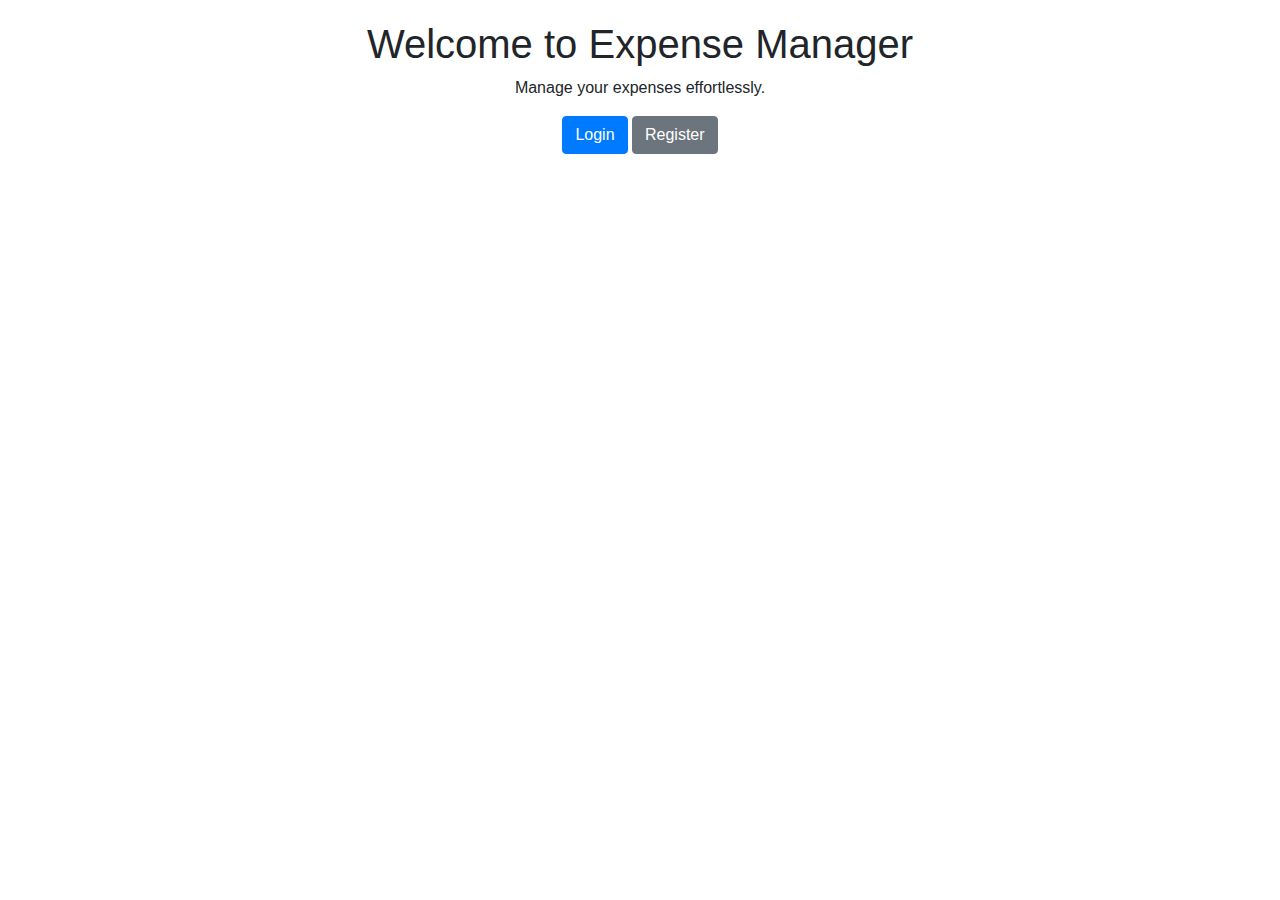
<file: index.html>
<!DOCTYPE html>
<html lang="en">

<head>
  <meta charset="UTF-8">
  <meta name="viewport" content="width=device-width, initial-scale=1.0">
  <link rel="stylesheet" href="https://stackpath.bootstrapcdn.com/bootstrap/4.5.2/css/bootstrap.min.css">
  <link rel="stylesheet" href="style.css">
  <script src="script.js"></script>
  <title>Expense Manager</title>
</head>

<body onload="check_perm()">
  <div class="container">
    <h1>Welcome to Expense Manager</h1>
    <p>Manage your expenses effortlessly.</p>
    <a href="login.html" class="btn btn-primary">Login</a>
    <a href="register.html" class="btn btn-secondary">Register</a>
  </div>
</body>

<script>
  function check_perm(){
    if (check_user_logged_in()){
      window.location.href = 'dashboard.html';
    }
  }
</script>

</html>
</file>
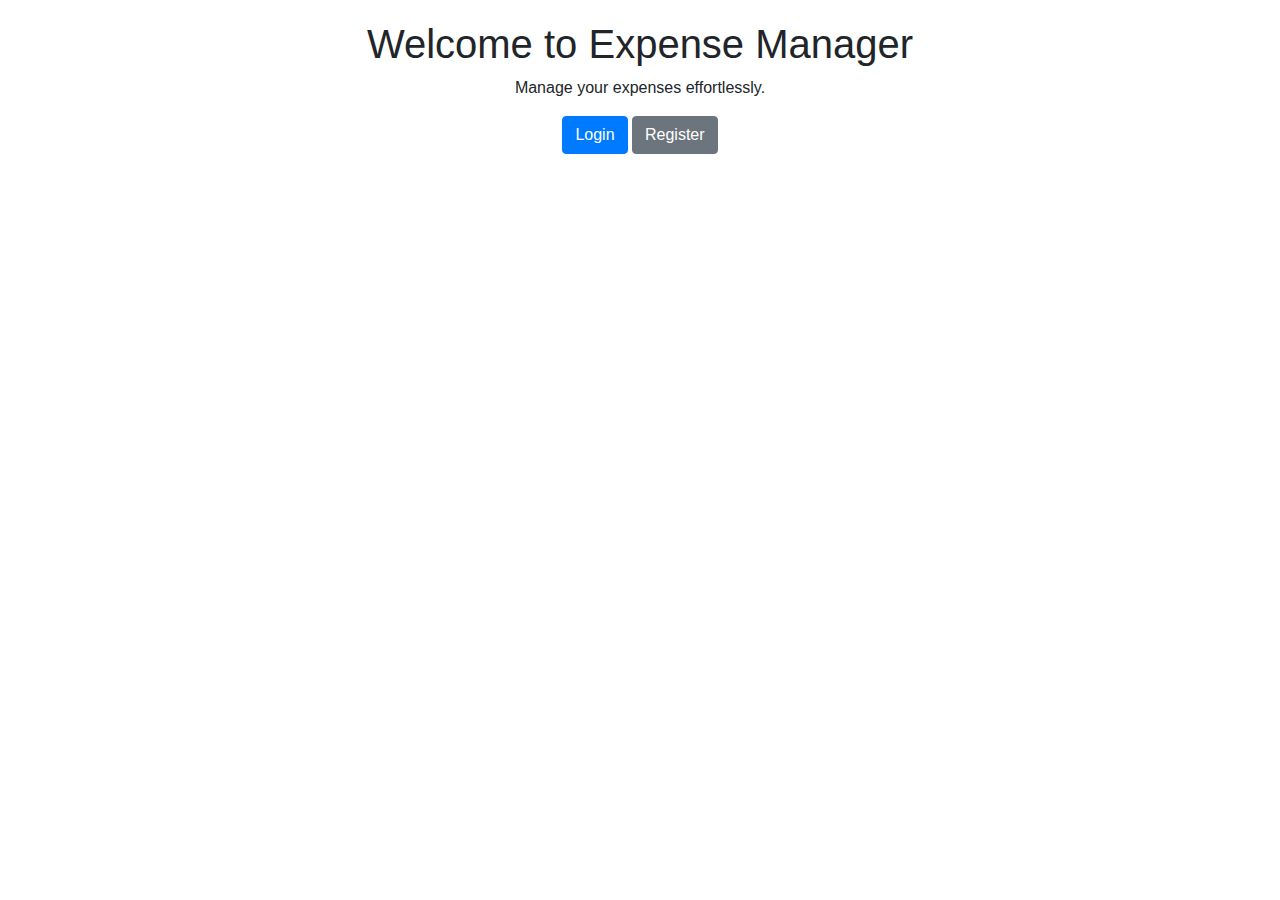
<file: balance.html>
<!DOCTYPE html>
<html lang="en">

<head>
    <meta charset="UTF-8">
    <meta name="viewport" content="width=device-width, initial-scale=1.0">
    <link rel="stylesheet" href="https://stackpath.bootstrapcdn.com/bootstrap/4.5.2/css/bootstrap.min.css">
    <link rel="stylesheet" href="https://cdnjs.cloudflare.com/ajax/libs/font-awesome/5.15.1/css/all.min.css">
    <link rel="stylesheet" href="style.css">
    <script src="script.js"></script>
    <title>Balance</title>
</head>

<body onload="check_perm()">
    <nav class="navbar navbar-expand-lg navbar-light bg-light">
        <a class="navbar-brand" href="dashboard.html">Expense Manager</a>
        <div id="mySidebar" class="sidebar">
            <a href="javascript:void(0)" class="close-btn" onclick="closeNav()">×</a>
            <a class="nav-link " href="#"
                onclick="openModal(modalContentId='addBalanceModalContent',sources=sourcesList)">Add Balance</a>
            <a class="nav-link " href="dashboard.html">Dashboard</a>
            <a class="nav-link " href="internal_transactions.html">Internal transactions</a>
            <a class="nav-link " href="sources.html">Sources</a>
            <a class="nav-link " href="commodities.html">Commodities</a>
            <a class="nav-link " href="profile.html">Profile</a>
            <a class="nav-link nav-btn" id="logoutButton">Logout</a>

        </div>
        <button class="open-btn" type="button" onclick="openNav()">
            <span class="navbar-toggler-icon"></span>
        </button>
    </nav>



    <div class="container mt-3">
        <h2>Welcome to Your Balances</h2>
        <h2 id="message">Your Balances</h2>
        <div id="search-range">
            <h3 id="range">Balance details in a range</h3>
            <form>
                <div class="form-group">
                    <label for="startMonthAndYear">Start Date:</label>
                    <input type="month" id="startMonthAndYear" name="startMonthAndYear" >

                    <label for="endMonthAndYear">End Date:</label>
                    <input type="month" id="endMonthAndYear" name="endMonthAndYear" >

                    <button id="search" disabled onclick="search_balance_detail_range()">Search</button>
                    <a href='balanceDetailsRange.html' target='_blank'></a>
                </div>
            </form>

        </div>

        

            <ul class="pagination">
                <li><button class="prev" disabled id="prev-btn">Previous</button></li>
                <li><button class="prev" id="filter-btn"
                        onclick="openModal(modalContentId='filterBalanceModalContent')">Filter</button></li>
                <li><button class="next" id="Export_btn" onclick="export_data()">Export</button></li>
                <li><button class="next" disabled id="clear-filter-btn">Clear filter</button></li>
                <li><button class="next" disabled id="next-btn">Next</button></li>
            </ul>
            <table id="balanceTable">
                <thead>
                    <tr>
                        <th>Year</th>
                        <th>Month</th>
                        <th>Source</th>
                        <th>First Day Amount</th>
                        <th>Last Day Amount</th>
                        <th>Edit</th>
                        <th>Delete</th>
                        <th>Details</th>
                    </tr>
                </thead>
                <tbody>
                    <!-- Table rows will be added dynamically using JavaScript -->
                </tbody>
            </table>
    </div>

    <div class="modal" tabindex="-1" id="Modal">
        <div class="modal-dialog">
            <div class="modal-content">
                <div class="modal-header">
                    <h5 class="modal-title">Data</h5>
                    <button type="button" onclick="closeModal()" class="close" data-dismiss="modal" aria-label="Close">
                        <span aria-hidden="true">&times;</span>
                    </button>
                </div>
                <div class="modal-body">
                    <div id="modal-message"></div>
                    <div id="addBalanceModalContent"></div>
                    <div id="editBalanceModalContent"></div>
                    <div id="deleteBalanceModalContent"></div>
                    <div id="filterBalanceModalContent"></div>
                </div>
                <div class="modal-footer">
                    <button type="button" class="btn btn-secondary" data-dismiss="modal"
                        onclick="closeModal()">Close</button>
                    <button type="button" class="btn btn-primary" id="modal-save-btn">Save changes</button>
                </div>
            </div>
        </div>
    </div>

    <script src="https://code.jquery.com/jquery-3.5.1.slim.min.js"></script>
    <script src="https://cdn.jsdelivr.net/npm/@popperjs/core@2.10.2/dist/umd/popper.min.js"></script>
    <script src="https://stackpath.bootstrapcdn.com/bootstrap/4.5.2/js/bootstrap.min.js"></script>
    <script>

        document.getElementById("logoutButton").addEventListener("click", function () {
            logout();
        });

        monthInput = document.getElementById("startMonthAndYear");
        var searchBtn = document.getElementById("search");
        monthInput.addEventListener("input", function () {
            // Check if the input field has a value
            if (monthInput.value) {
                searchBtn.disabled = false; // Enable the button
            } else {
                searchBtn.disabled = true;  // Keep the button disabled
            }
        })

        async function check_perm() {
            if (!check_user_logged_in()) {
                window.location.href = 'index.html';
            }
            else {
                check_user_logged_in();
                await fetch_sources();
                await fetch_balance_data();
                createYearDropdown();
                document.getElementById("endMonthAndYear").value = maxDate;
                document.getElementById("endMonthAndYear").max = maxDate;
                document.getElementById("startMonthAndYear").max = maxDate;
            }
        }

        function search_balance_detail_range(){
            var searchBtn = document.getElementById("search");
            searchBtn = customRemoveEventListeners(searchBtn);
            var startMonth = document.getElementById("startMonthAndYear").value.split("-")[1];
            var endMonth = document.getElementById("endMonthAndYear").value.split("-")[1];
            var startYear = document.getElementById("startMonthAndYear").value.split("-")[0];
            var endYear = document.getElementById("endMonthAndYear").value.split("-")[0];
            url = `${get_api_url()}/api/balances/details-range/?start_month=${startMonth}&start_year=${startYear}&end_month=${endMonth}&end_year=${endYear}`;
            //console.log(url);
            sessionStorage.setItem('url', url);
            window.open("balanceDetailsRange.html","_blank");
        }
    </script>
</body>

</html>
</file>
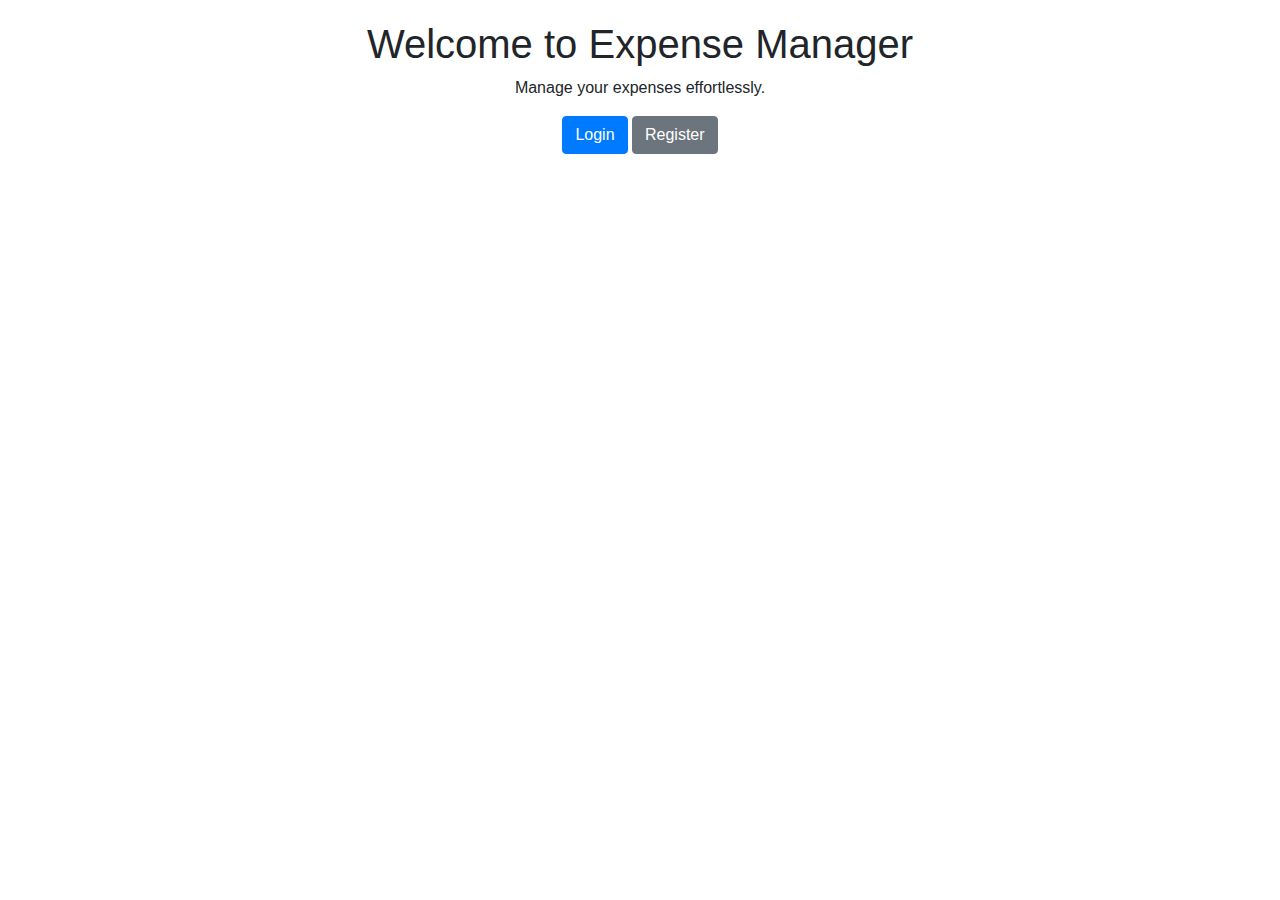
<file: balanceDetails.html>
<!DOCTYPE html>
<html lang="en">

<head>
    <meta charset="UTF-8">
    <meta name="viewport" content="width=device-width, initial-scale=1.0">
    <link rel="stylesheet" href="https://stackpath.bootstrapcdn.com/bootstrap/4.5.2/css/bootstrap.min.css">
    <link rel="stylesheet" href="https://cdnjs.cloudflare.com/ajax/libs/font-awesome/5.15.1/css/all.min.css">
    <link rel="stylesheet" href="style.css">
    <script src="script.js"></script>
    <title>Balance Details</title>
</head>

<body onload="check_perm()">
    <nav class="navbar navbar-expand-lg navbar-light bg-light">
        <a class="navbar-brand" href="dashboard.html">Expense Manager</a>
        <div id="mySidebar" class="sidebar">
            <a href="javascript:void(0)" class="close-btn" onclick="closeNav()">×</a>
            <a class="nav-link " href="dashboard.html">Dashboard</a>
            <a class="nav-link " href="internal_transactions.html">Internal transactions</a>
            <a class="nav-link " href="sources.html">Sources</a>
            <a class="nav-link " href="commodities.html">Commodities</a>
            <a class="nav-link " href="balance.html">Balance Details</a>
            <a class="nav-link " href="profile.html">Profile</a>
            <a class="nav-link nav-btn" id="logoutButton">Logout</a>

        </div>
        <button class="open-btn" type="button" onclick="openNav()">
            <span class="navbar-toggler-icon"></span>
        </button>
    </nav>

    <div class="container mt-3">
        <h2>Balance Details</h2>
        <span><button id='mail_me_btn'>Mail me</button></span>
        <h3 id="message">
            </h2>
    </div>

    <span>
        <h3>Total balance on first day of
            <span id="month"></span>
            <span id="year"></span> =
            <span id="initial"></span>
        </h3>
    </span>
    <br />
    <h3>Expenditure :-</h3>
    <div id="expenditure_div">
        <table id="expenditure_table">
            <thead>
                <tr>
                    <th>source</th>
                    <th>initial</th>
                    <th>credits</th>
                    <th>internal credits</th>
                    <th>expenditure</th>
                    <th>internal transfer</th>
                    <th>remaining</th>
                </tr>
            </thead>
            <tbody>
            </tbody>
        </table>
    </div>
    <br />
    <h3>Detailed view :-</h3>
    <div id="detail_div">
        <table id="detail_table">
            <thead>
                <tr>
                    <th>commodity</th>
                    <th>expenditure</th>
                </tr>
            </thead>
            <tbody>

            </tbody>
        </table>
    </div>
    <br>
    <div id="final_div">
        <h3>Total credit (income) = <span id="total_credits"></span>
        </h3>
        <h3>Total debits (expenditure) = <span id="total_debits"></span>
        </h3>
        <h3>Total Remaining amount = <span id="remaining"></span>
        </h3>

        Thank you
    </div>



    <script src="https://code.jquery.com/jquery-3.5.1.slim.min.js"></script>
    <script src="https://cdn.jsdelivr.net/npm/@popperjs/core@2.10.2/dist/umd/popper.min.js"></script>
    <script src="https://stackpath.bootstrapcdn.com/bootstrap/4.5.2/js/bootstrap.min.js"></script>
    <script>
        var id = '';
        document.getElementById("logoutButton").addEventListener("click", function () {
            logout();
        });
        document.getElementById("mail_me_btn").addEventListener("click", function () {
            mail_me(id);
        });

        async function check_perm() {
            if (!check_user_logged_in()) {
                window.location.href = 'index.html';
            }
            else {
                check_user_logged_in();
                const urlParams = new URLSearchParams(window.location.search);
                id = urlParams.get('id');
                fetch_balance_detail(id);

            }
        }
    </script>
</body>

</html>
</file>
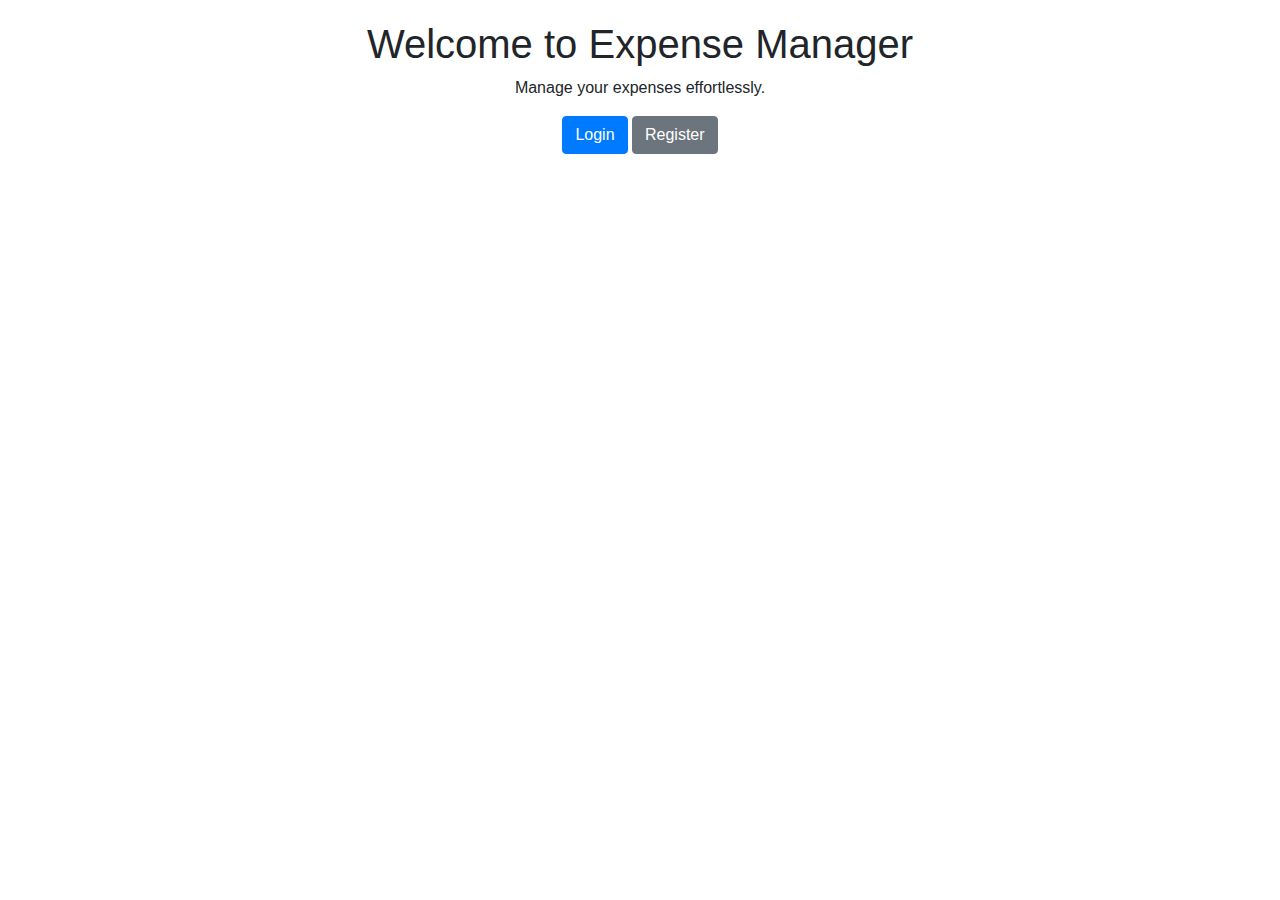
<file: balanceDetailsRange.html>
<!DOCTYPE html>
<html lang="en">

<head>
    <meta charset="UTF-8">
    <meta name="viewport" content="width=device-width, initial-scale=1.0">
    <link rel="stylesheet" href="https://stackpath.bootstrapcdn.com/bootstrap/4.5.2/css/bootstrap.min.css">
    <link rel="stylesheet" href="https://cdnjs.cloudflare.com/ajax/libs/font-awesome/5.15.1/css/all.min.css">
    <link rel="stylesheet" href="style.css">
    <script src="script.js"></script>
    <title>Balance Details</title>
</head>

<body onload="check_perm()">
    <nav class="navbar navbar-expand-lg navbar-light bg-light">
        <a class="navbar-brand" href="dashboard.html">Expense Manager</a>
        <div id="mySidebar" class="sidebar">
            <a href="javascript:void(0)" class="close-btn" onclick="closeNav()">×</a>
            <a class="nav-link " href="dashboard.html">Dashboard</a>
            <a class="nav-link " href="internal_transactions.html">Internal transactions</a>
            <a class="nav-link " href="sources.html">Sources</a>
            <a class="nav-link " href="commodities.html">Commodities</a>
            <a class="nav-link " href="balance.html">Balance Details</a>
            <a class="nav-link " href="profile.html">Profile</a>
            <a class="nav-link nav-btn" id="logoutButton">Logout</a>

        </div>
        <button class="open-btn" type="button" onclick="openNav()">
            <span class="navbar-toggler-icon"></span>
        </button>
    </nav>

    <div class="container mt-3">
        <h2>Balance Details</h2>
        <h2 id="message"></h2>
    </div>

    <span>
        <h3>Total balance on first day of
            <span id="start_month"></span>
            <span id="start_year"></span> =
            <span id="initial"></span>
        </h3>
    </span>
    <br />
    <span>
        <h3>Total balance on last day of
            <span id="end_month"></span>
            <span id="end_year"></span> =
            <span id="remaining_amt"></span>
        </h3>
    </span>
    <br />
    <h3>Expenditure :-</h3>
    <div id="expenditure_div">
        <table id="expenditure_table">
            <thead>
                <tr>
                    <th>source</th>
                    <th>initial</th>
                    <th>credits</th>
                    <th>internal credits</th>
                    <th>expenditure</th>
                    <th>internal transfer</th>
                    <th>remaining</th>
                </tr>
            </thead>
            <tbody>
            </tbody>
        </table>
    </div>
    <br />
    <h3>Detailed view :-</h3>
    <div id="detail_div">
        <table id="detail_table">
            <thead>
                <tr>
                    <th>commodity</th>
                    <th>expenditure</th>
                </tr>
            </thead>
            <tbody>

            </tbody>
        </table>
    </div>
    <br>
    <div id="final_div">
        <h3>Total credit (income) = <span id="total_credits"></span>
        </h3>
        <h3>Total debits (expenditure) = <span id="total_debits"></span>
        </h3>
        <h3>Total Remaining amount = <span id="remaining"></span>
        </h3>

        Thank you
    </div>



    <script src="https://code.jquery.com/jquery-3.5.1.slim.min.js"></script>
    <script src="https://cdn.jsdelivr.net/npm/@popperjs/core@2.10.2/dist/umd/popper.min.js"></script>
    <script src="https://stackpath.bootstrapcdn.com/bootstrap/4.5.2/js/bootstrap.min.js"></script>
    <script>

        document.getElementById("logoutButton").addEventListener("click", function () {
            logout();
        });

        async function check_perm() {
            if (!check_user_logged_in()) {
                window.location.href = 'index.html';
            }
            else {
                check_user_logged_in();
                const url = sessionStorage.getItem('url');
                sessionStorage.removeItem("url");
                //console.log(url); // Use the data as needed
                fetch_balance_detail_range(url);

            }
        }
    </script>
</body>

</html>
</file>
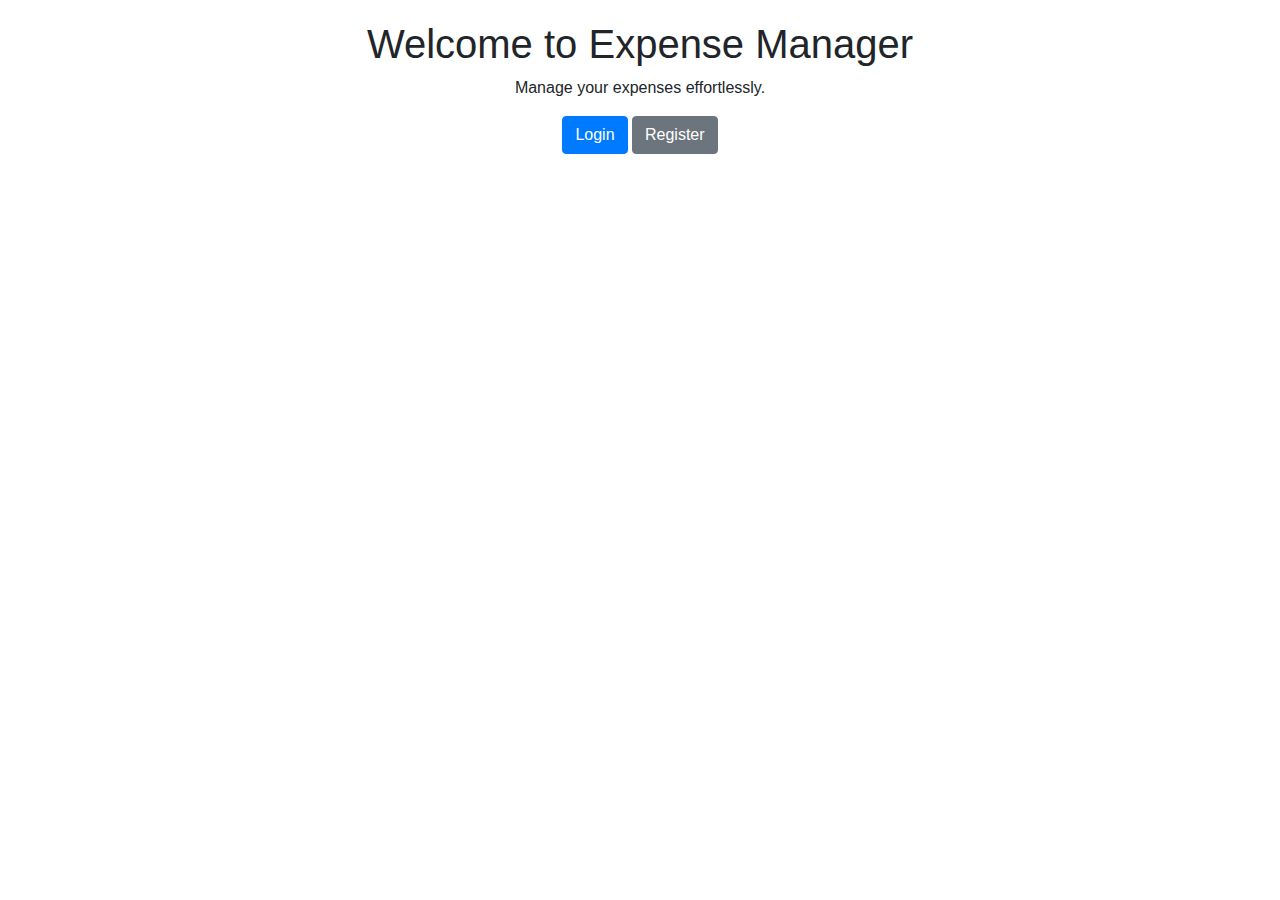
<file: commodities.html>
<!DOCTYPE html>
<html lang="en">

<head>
    <meta charset="UTF-8">
    <meta name="viewport" content="width=device-width, initial-scale=1.0">
    <link rel="stylesheet" href="https://stackpath.bootstrapcdn.com/bootstrap/4.5.2/css/bootstrap.min.css">
    <link rel="stylesheet" href="https://cdnjs.cloudflare.com/ajax/libs/font-awesome/5.15.1/css/all.min.css">
    <link rel="stylesheet" href="style.css">
    <script src="script.js"></script>
    <title>Commodities</title>
</head>

<body onload="check_perm()">

    <nav class="navbar navbar-expand-lg navbar-light bg-light">
        <a class="navbar-brand" href="dashboard.html">Expense Manager</a>
        <div id="mySidebar" class="sidebar">
            <a href="javascript:void(0)" class="close-btn" onclick="closeNav()">×</a>
            <a class="nav-link " href="#" onclick="openModal(modalContentId='addCommodityModalContent')">Add
                Commodity</a>
            <a class="nav-link " href="dashboard.html">Dashboard</a>
            <a class="nav-link " href="internal_transactions.html">Internal transactions</a>
            <a class="nav-link " href="sources.html">Sources</a>
            <a class="nav-link " href="balance.html">Balance Details</a>
            <a class="nav-link " href="profile.html">Profile</a>
            <a class="nav-link nav-btn" id="logoutButton">Logout</a>

        </div>
        <button class="open-btn" type="button" onclick="openNav()">
            <span class="navbar-toggler-icon"></span>
        </button>
    </nav>

    <div class="container mt-3">
        <h2>Welcome to Your Commodities</h2>
        <h3 id="message">Your Commodities</h2>

            <table id="CommodityTable">
                <thead>
                    <tr>
                        <th>Commodity</th>
                        <th>Edit</th>
                        <th>Delete</th>
                    </tr>
                </thead>
                <tbody>
                    <!-- Table rows will be added dynamically using JavaScript -->
                </tbody>
            </table>
    </div>

    <div class="modal" tabindex="-1" id="Modal">
        <div class="modal-dialog">
            <div class="modal-content">
                <div class="modal-header">
                    <h5 class="modal-title">Data</h5>
                    <button type="button" onclick="closeModal()" class="close" data-dismiss="modal" aria-label="Close">
                        <span aria-hidden="true">&times;</span>
                    </button>
                </div>
                <div class="modal-body">
                    <div id="modal-message"></div>
                    <div id="addCommodityModalContent"></div>
                    <div id="editCommodityModalContent"></div>
                    <div id="deleteCommodityModalContent"></div>
                </div>
                <div class="modal-footer">
                    <button type="button" class="btn btn-secondary" data-dismiss="modal"
                        onclick="closeModal()">Close</button>
                    <button type="button" class="btn btn-primary" id="modal-save-btn">Save changes</button>
                </div>
            </div>
        </div>
    </div>

    <script src="https://code.jquery.com/jquery-3.5.1.slim.min.js"></script>
    <script src="https://cdn.jsdelivr.net/npm/@popperjs/core@2.10.2/dist/umd/popper.min.js"></script>
    <script src="https://stackpath.bootstrapcdn.com/bootstrap/4.5.2/js/bootstrap.min.js"></script>

    <script>

        document.getElementById("logoutButton").addEventListener("click", function () {
            logout();
        });

        async function check_perm() {
            if (!check_user_logged_in()) {
                window.location.href = 'index.html';
            }
            else {
                check_user_logged_in();
                await load_commodities();
            }
        }

        
    </script>
</body>

</html>
</file>
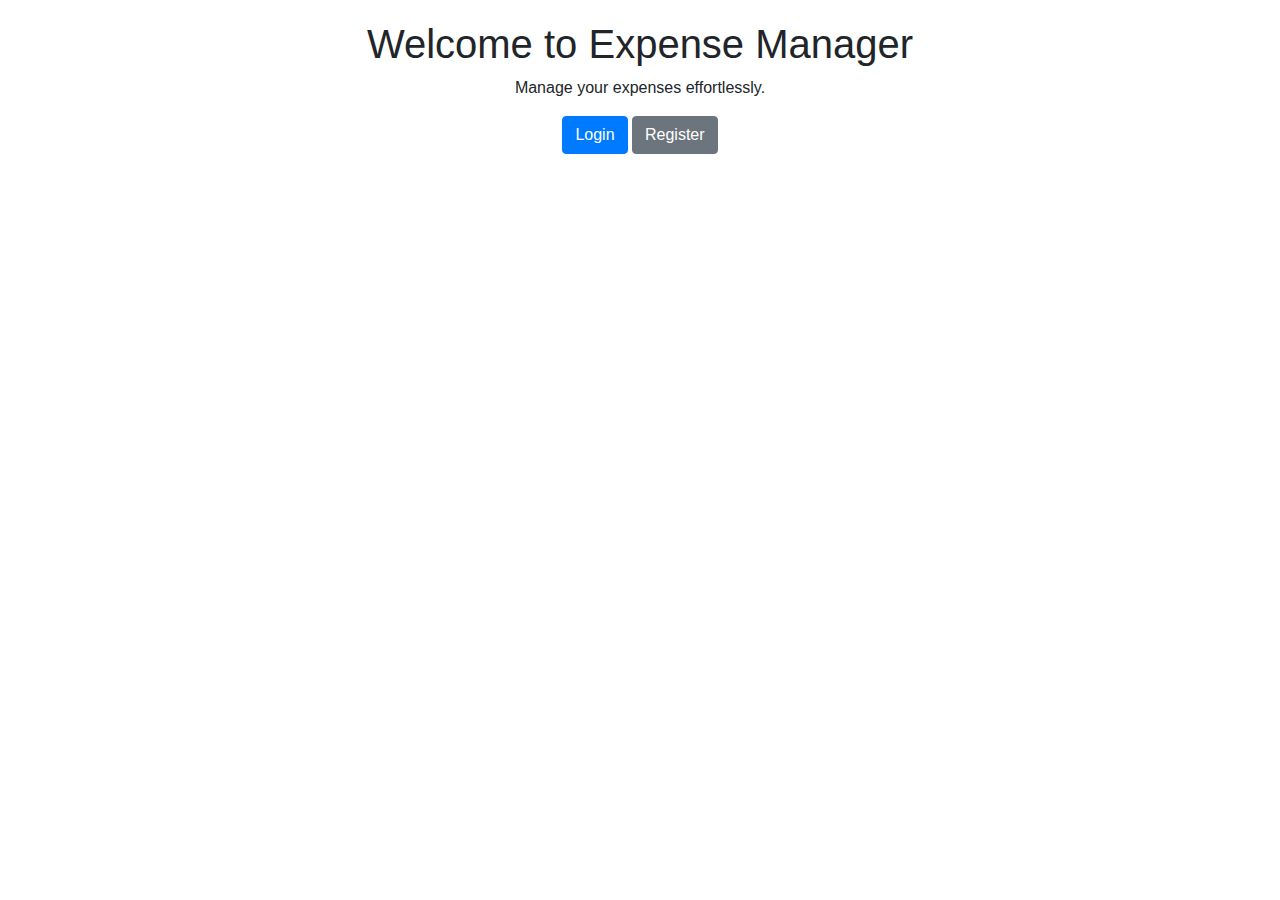
<file: dashboard.html>
<!DOCTYPE html>
<html lang="en">

<head>
  <meta charset="UTF-8">
  <meta name="viewport" content="width=device-width, initial-scale=1.0">

  <link rel="stylesheet" href="https://stackpath.bootstrapcdn.com/bootstrap/4.5.2/css/bootstrap.min.css">
  <link rel="stylesheet" href="https://cdnjs.cloudflare.com/ajax/libs/font-awesome/5.15.1/css/all.min.css">
  <link rel="stylesheet" href="style.css">
  <script src="script.js"></script>
  <title>Dashboard - Expense Manager</title>
</head>

<body onload="check_perm()">

  <nav class="navbar navbar-expand-lg navbar-light bg-light">
    <a class="navbar-brand" href="#">Expense Manager</a>
    <div id="mySidebar" class="sidebar">
      <a href="javascript:void(0)" class="close-btn" onclick="closeNav()">×</a>
      <a href="#" onclick="openModal(modalContentId='addExpenseModalContent')">Add Expense</a>
      <a class="nav-link " href="internal_transactions.html">Internal transactions</a>
      <a class="nav-link " href="sources.html">Sources</a>
      <a class="nav-link " href="commodities.html">Commodities</a>
      <a class="nav-link " href="balance.html">Balance Details</a>
      <a class="nav-link " href="profile.html">Profile</a>
      <a class="nav-link nav-btn" id="logoutButton">Logout</a>

    </div>
    <button class="open-btn" type="button" onclick="openNav()">
      <span class="navbar-toggler-icon"></span>
    </button>
  </nav>

  <div class="container mt-3">
    <h2>Welcome to Your Dashboard</h2>
    <h3 id="message">Your Transactions</h2>

      <ul class="pagination">
        <li><button class="prev" disabled id="prev-btn">Previous</button></li>
        <li><button class="prev" id="filter-btn"
            onclick="openModal(modalContentId='filterExpenseModalContent')">Filter</button></li>
        <li><button class="next" id="Export_btn" onclick="export_data()">Export</button></li>
        <li><button class="next" disabled id="clear-filter-btn">Clear filter</button></li>
        <li><button class="next" disabled id="next-btn">Next</button></li>
      </ul>

      <table id="transactionTable">
        <thead>
          <tr>
            <th>Date</th>
            <th>Source</th>
            <th>Transaction Type</th>
            <th>Amount</th>
            <th>Commodity</th>
            <th>Comments</th>
            <th>Edit</th>
            <th>Delete</th>
          </tr>
        </thead>
        <tbody>
          <!-- Table rows will be added dynamically using JavaScript -->
        </tbody>
      </table>
  </div>



  <div class="modal" tabindex="-1" id="Modal">
    <div class="modal-dialog">
      <div class="modal-content">
        <div class="modal-header">
          <h5 class="modal-title">Data</h5>
          <button type="button" onclick="closeModal()" class="close" data-dismiss="modal" aria-label="Close">
            <span aria-hidden="true">&times;</span>
          </button>
        </div>
        <div class="modal-body">
          <div id="modal-message"></div>
          <div id="addExpenseModalContent"></div>
          <div id="editExpenseModalContent"></div>
          <div id="deleteExpenseModalContent"></div>
          <div id="filterExpenseModalContent"></div>
        </div>
        <div class="modal-footer">
          <button type="button" class="btn btn-secondary" data-dismiss="modal" onclick="closeModal()">Close</button>
          <button type="button" class="btn btn-primary" id="modal-save-btn">Save changes</button>
        </div>
      </div>
    </div>
  </div>

  <script src="https://code.jquery.com/jquery-3.5.1.slim.min.js"></script>
  <script src="https://cdn.jsdelivr.net/npm/@popperjs/core@2.10.2/dist/umd/popper.min.js"></script>
  <script src="https://stackpath.bootstrapcdn.com/bootstrap/4.5.2/js/bootstrap.min.js"></script>

  <script>

    document.getElementById("logoutButton").addEventListener("click", function () {
      logout();
    });

    async function check_perm() {
      if (!check_user_logged_in()) {
        window.location.href = 'index.html';
      }
      else {
        check_user_logged_in();
        await fetch_sources();
        await fetch_commodities();
        await fetch_expense_data();
      }
    }



  </script>
</body>

</html>
</file>
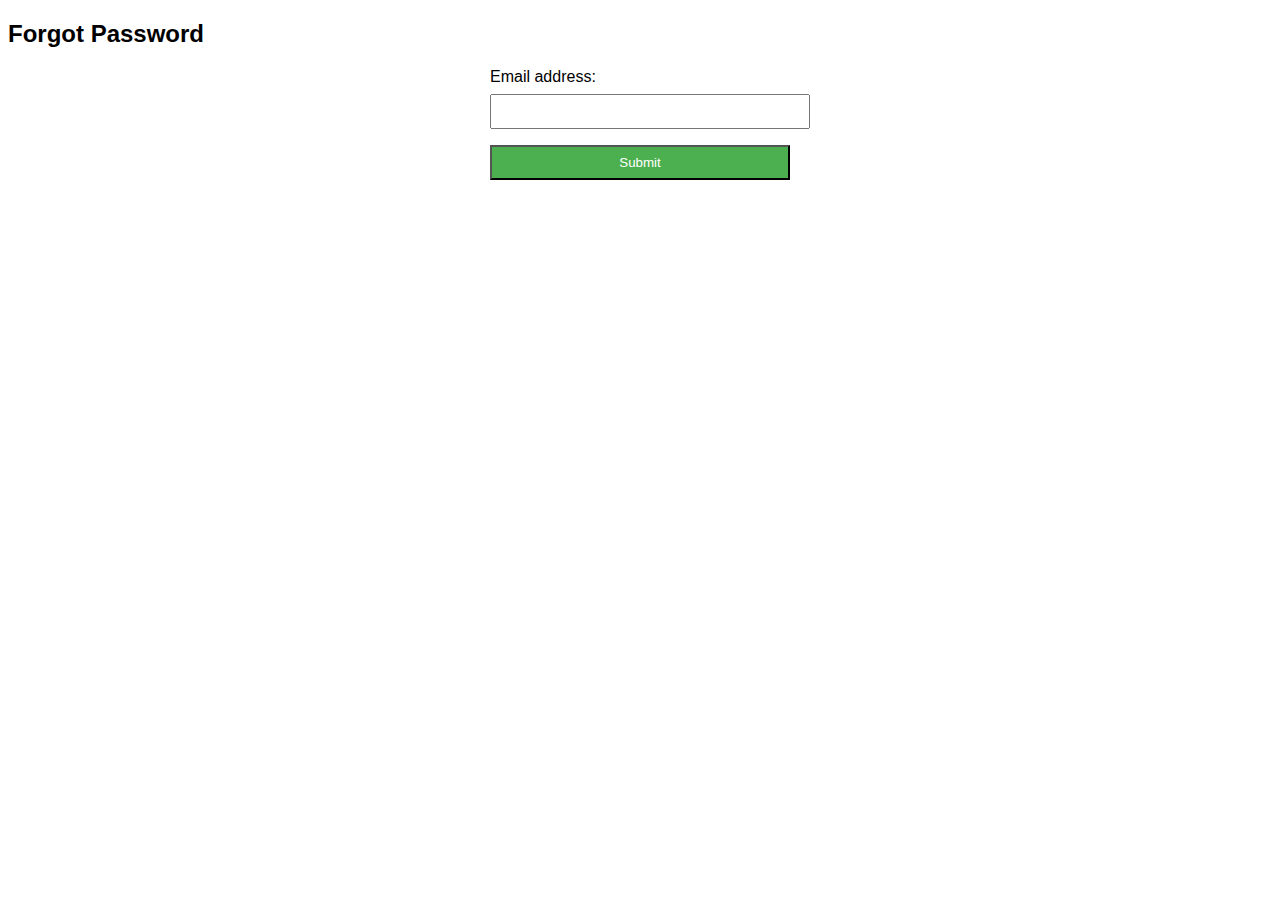
<file: forgot_password.html>
<!DOCTYPE html>
<html lang="en">
  <head>
    <meta charset="UTF-8" />
    <meta name="viewport" content="width=device-width, initial-scale=1.0" />
    <script src="script.js"></script>
    <title>Forgot Password</title>
    <style>
      body {
        font-family: Arial, sans-serif;
      }

      form {
        max-width: 300px;
        margin: 0 auto;
      }

      label {
        display: block;
        margin-bottom: 8px;
      }

      input {
        width: 100%;
        padding: 8px;
        margin-bottom: 16px;
      }

      input[type="submit"] {
        background-color: #4caf50;
        color: white;
        cursor: pointer;
      }

      input[type="submit"]:hover {
        background-color: #45a049;
      }
    </style>
  </head>

  <body>
    <h2>Forgot Password</h2>
    <p id="message" class="mt-3"></p>
    <form id="forgotPasswordForm">
      <label for="email">Email address:</label>
      <input type="email" id="email" name="email" required />
      <br />
      <input type="submit" value="Submit" />
    </form>

    <script>
      document
        .getElementById("forgotPasswordForm")
        .addEventListener("submit", function (event) {
          event.preventDefault();
          var status = "";

          // Get the email value
          var email = document.getElementById("email").value;

          // Validate email address (you may want to perform more extensive validation)
          if (!/\S+@\S+\.\S+/.test(email)) {
            alert("Invalid email address");
            return;
          }

          // Assuming you have a server-side endpoint to handle the password reset
          // You can use fetch API or XMLHttpRequest to send the email to the server
          // Replace 'your-api-endpoint' with the actual endpoint
          fetch(`${get_api_url()}/api/accounts/forgot-password/`, {
            method: "POST",
            headers: {
              "Content-Type": "application/json",
            },
            body: JSON.stringify({ email: email }),
          })
            .then((response) => {
              status = response.status;
              return response.json();
            })
            .then((data) => {
              console.log(data);
              console.log(status);
              if (status == 200) {
                document.getElementById("message").style.color = "green";
                document.getElementById("message").textContent =
                  "Success!! Please check your mail";
              } else {
                document.getElementById("message").style.color = "red";
                document.getElementById("message").textContent =
                  "Error! " + data.error;
              }
              setTimeout(function () {
                document.getElementById("message").textContent = "";
                document.getElementById("email").value = "";
              }, 3000);
            })
            .catch((error) => {
              console.error("Error:", error);
            });
        });
    </script>
  </body>
</html>
</file>
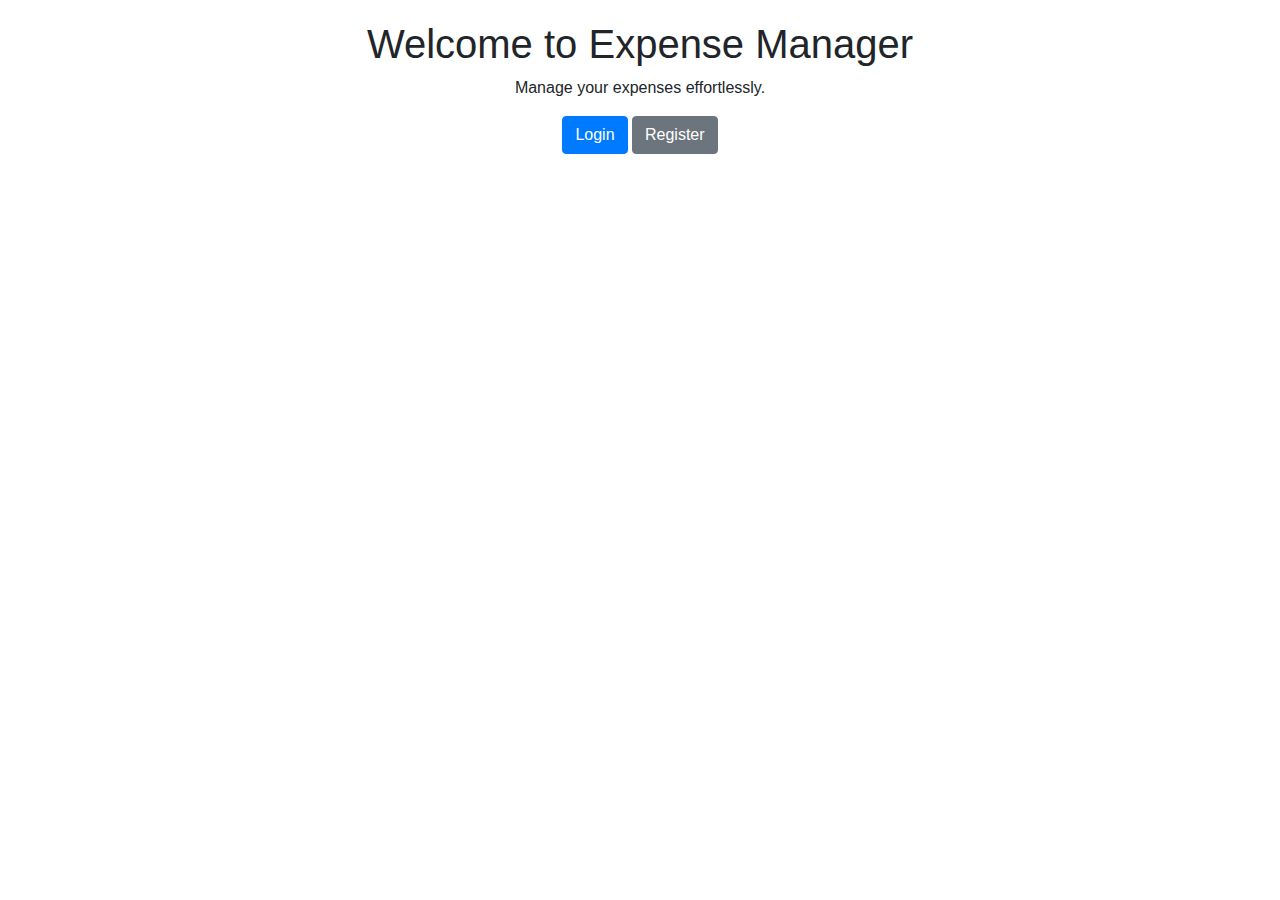
<file: internal_transactions.html>
<!DOCTYPE html>
<html lang="en">

<head>
    <meta charset="UTF-8">
    <meta name="viewport" content="width=device-width, initial-scale=1.0">
    <link rel="stylesheet" href="https://stackpath.bootstrapcdn.com/bootstrap/4.5.2/css/bootstrap.min.css">
    <link rel="stylesheet" href="https://cdnjs.cloudflare.com/ajax/libs/font-awesome/5.15.1/css/all.min.css">
    <link rel="stylesheet" href="style.css">
    <script src="script.js"></script>
    <title>Internal Transactions</title>
</head>

<body onload="check_perm()">
    <nav class="navbar navbar-expand-lg navbar-light bg-light">
        <a class="navbar-brand" href="dashboard.html">Expense Manager</a>
        <div id="mySidebar" class="sidebar">
            <a href="javascript:void(0)" class="close-btn" onclick="closeNav()">×</a>
            <a class="nav-link " href="#"
                onclick="openModal(modalContentId='addInternalTransactionModalContent',sources=sourcesList)">Add
                Internal Transaction</a>
            <a class="nav-link " href="dashboard.html">Dashboard</a>
            <a class="nav-link " href="sources.html">Sources</a>
            <a class="nav-link " href="commodities.html">Commodities</a>
            <a class="nav-link " href="balance.html">Balance Details</a>
            <a class="nav-link " href="profile.html">Profile</a>
            <a class="nav-link nav-btn" id="logoutButton">Logout</a>

        </div>
        <button class="open-btn" type="button" onclick="openNav()">
            <span class="navbar-toggler-icon"></span>
        </button>
    </nav>

    <div class="container mt-3">
        <h2>Welcome to Your Internal Transactions</h2>
        <h3 id="message">
            </h2>
            <ul class="pagination">
                <li><button class="prev" disabled id="prev-btn">Previous</button></li>
                <li><button class="prev" id="filter-btn"
                        onclick="openModal(modalContentId='filterInternalTransactionModalContent')">Filter</button>
                </li>
                <li><button class="next" id="Export_btn" onclick="export_data()">Export</button></li>
                <li><button class="next" disabled id="clear-filter-btn">Clear filter</button></li>
                <li><button class="next" disabled id="next-btn">Next</button></li>
            </ul>
            <table id="InternalTransactionTable">
                <thead>
                    <tr>
                        <th>Date</th>
                        <th>From</th>
                        <th>To</th>
                        <th>Amount</th>
                        <th>Comments</th>
                        <th>Edit</th>
                        <th>Delete</th>
                    </tr>
                </thead>
                <tbody>
                    <!-- Table rows will be added dynamically using JavaScript -->
                </tbody>
            </table>
    </div>

    <div class="modal" tabindex="-1" id="Modal">
        <div class="modal-dialog">
            <div class="modal-content">
                <div class="modal-header">
                    <h5 class="modal-title">Data</h5>
                    <button type="button" onclick="closeModal()" class="close" data-dismiss="modal" aria-label="Close">
                        <span aria-hidden="true">&times;</span>
                    </button>
                </div>
                <div class="modal-body">
                    <div id="modal-message"></div>
                    <div id="addInternalTransactionModalContent"></div>
                    <div id="editInternalTransactionModalContent"></div>
                    <div id="deleteInternalTransactionModalContent"></div>
                    <div id="filterInternalTransactionModalContent"></div>
                </div>
                <div class="modal-footer">
                    <button type="button" class="btn btn-secondary" data-dismiss="modal"
                        onclick="closeModal()">Close</button>
                    <button type="button" class="btn btn-primary" id="modal-save-btn">Save changes</button>
                </div>
            </div>
        </div>
    </div>

    <script src="https://code.jquery.com/jquery-3.5.1.slim.min.js"></script>
    <script src="https://cdn.jsdelivr.net/npm/@popperjs/core@2.10.2/dist/umd/popper.min.js"></script>
    <script src="https://stackpath.bootstrapcdn.com/bootstrap/4.5.2/js/bootstrap.min.js"></script>
    <script>

        document.getElementById("logoutButton").addEventListener("click", function () {
            logout();
        });

        async function check_perm() {
            if (!check_user_logged_in()) {
                window.location.href = 'index.html';
            }
            else {
                check_user_logged_in();
                await fetch_sources();
                await fetch_internal_transations_data();

            }
        }
    </script>
</body>

</html>
</file>
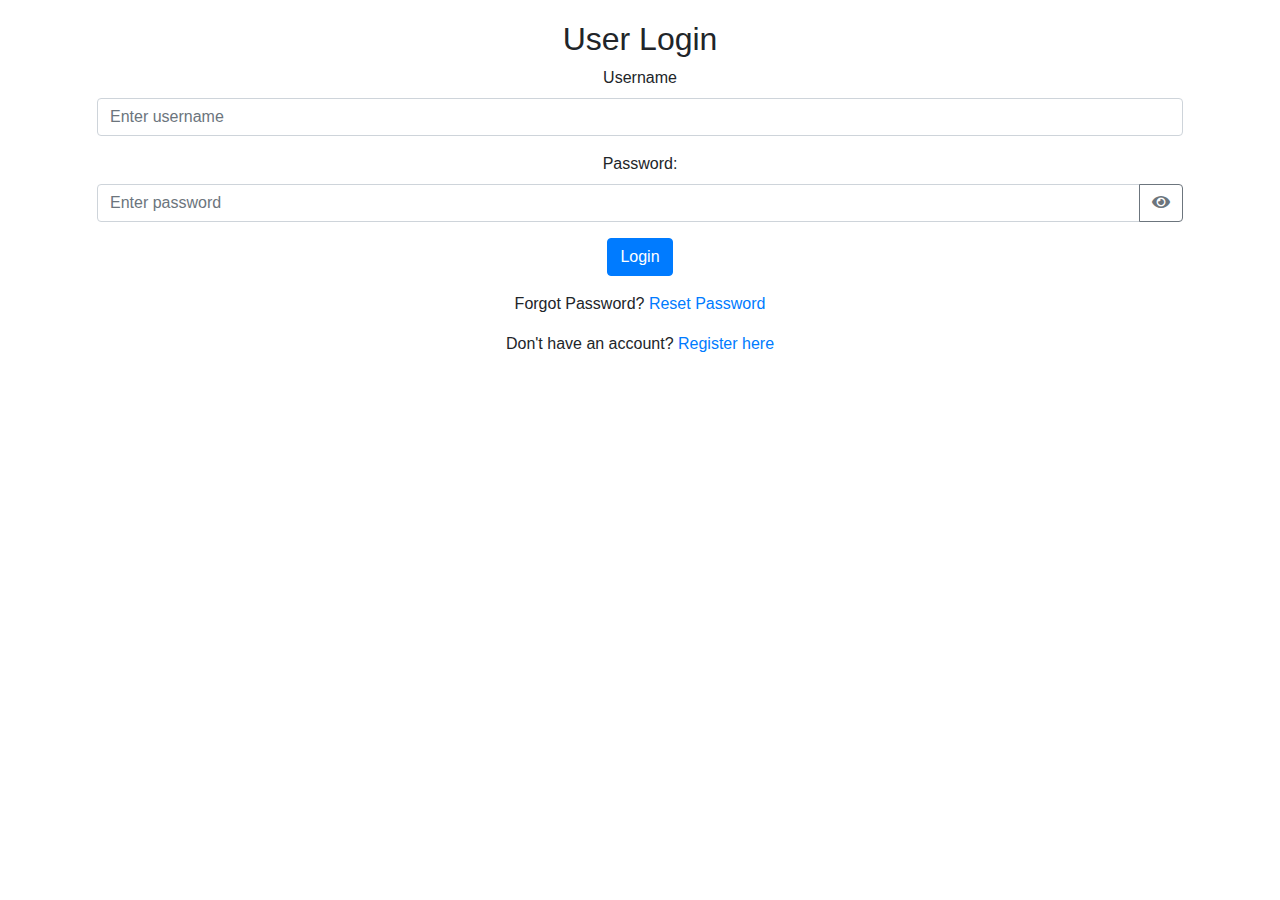
<file: login.html>
<!DOCTYPE html>
<html lang="en">

<head>
    <meta charset="UTF-8" />
    <meta name="viewport" content="width=device-width, initial-scale=1.0" />
    <link rel="stylesheet" href="https://stackpath.bootstrapcdn.com/bootstrap/4.5.2/css/bootstrap.min.css" />
    <link rel="stylesheet" href="https://cdnjs.cloudflare.com/ajax/libs/font-awesome/5.15.1/css/all.min.css">
    <link rel="stylesheet" href="style.css" />
    <script src="script.js"></script>
    <title>User Login</title>
</head>

<body onload="check_perm()">
    <div class="container">
        <h2>User Login</h2>
        <form>
            <div class="form-group">
                <label for="username">Username</label>
                <input type="text" class="form-control" id="username" placeholder="Enter username" required />
            </div>

            <div class="form-group">
                <label for="password">Password:</label>
                <div class="input-group">
                    <input type="password" class="form-control" id="password" placeholder="Enter password" required>
                    <div class="input-group-append">
                        <button class="btn btn-outline-secondary" type="button" onclick="togglePassword()">
                            <i id="eyeIcon" class="fa fa-eye"></i>
                        </button>
                    </div>
                </div>
            </div>

        </form>
        <button type="button" class="btn btn-primary" onclick="attemptLogin()">Login</button>

        <p class="mt-3">
        <p id="loginMessage" class="mt-3"></p>
        <p>Forgot Password? <a href="forgot_password.html">Reset Password</a></p>
        <p>Don't have an account? <a href="register.html">Register here</a></p>
        </p>
    </div>

    <script src="https://code.jquery.com/jquery-3.5.1.slim.min.js"></script>
    <script src="https://cdn.jsdelivr.net/npm/@popperjs/core@2.10.2/dist/umd/popper.min.js"></script>
    <script src="https://stackpath.bootstrapcdn.com/bootstrap/4.5.2/js/bootstrap.min.js"></script>
    <script>
        function check_perm() {
            if (check_user_logged_in()) {
                window.location.href = 'dashboard.html';
            }
        }

        function togglePassword() {
            const passwordInput = document.getElementById('password');
            const eyeIcon = document.getElementById('eyeIcon');

            if (passwordInput.type === 'password') {
                passwordInput.type = 'text';
                eyeIcon.classList.remove('fa-eye');
                eyeIcon.classList.add('fa-eye-slash');
            } else {
                passwordInput.type = 'password';
                eyeIcon.classList.remove('fa-eye-slash');
                eyeIcon.classList.add('fa-eye');
            }
        }

        function attemptLogin() {
            const username = document.getElementById("username").value;
            const password = document.getElementById("password").value;

            fetch(`${get_api_url()}/api/login/`, {
                method: "Post",
                headers: {
                    "Content-Type": "application/json;charset=UTF-8",
                },
                body: JSON.stringify({
                    username: username,
                    password: password,
                }),
            }).then((response) => response.json()).then((data) => {
                if (data.token) {
                    document.getElementById("loginMessage").textContent =
                        "login Successful, redirecting to your dashboard";
                    document.getElementById("loginMessage").style.color = 'green';
                    localStorage.setItem('userToken', data.token);
                    localStorage.setItem('userID', data.user_id);
                    localStorage.setItem('userEmail', data.email);
                    localStorage.setItem('logged_in', '1');
                    window.location.href = "dashboard.html";
                } else {
                    document.getElementById("loginMessage").textContent =
                        data.error;
                    document.getElementById("loginMessage").style.color = 'red';
                }
                setTimeout(function () {
                    document.getElementById('loginMessage').textContent = '';
                }, 3000);
            }).catch((error) => {
                console.error("Error:", error);
                document.getElementById("loginMessage").textContent =
                    "An error occurred during login.";
                document.getElementById("loginMessage").style.color = 'red';
                setTimeout(function () {
                    document.getElementById('loginMessage').textContent = '';
                }, 3000);
            });
        }
    </script>
</body>

</html>
</file>
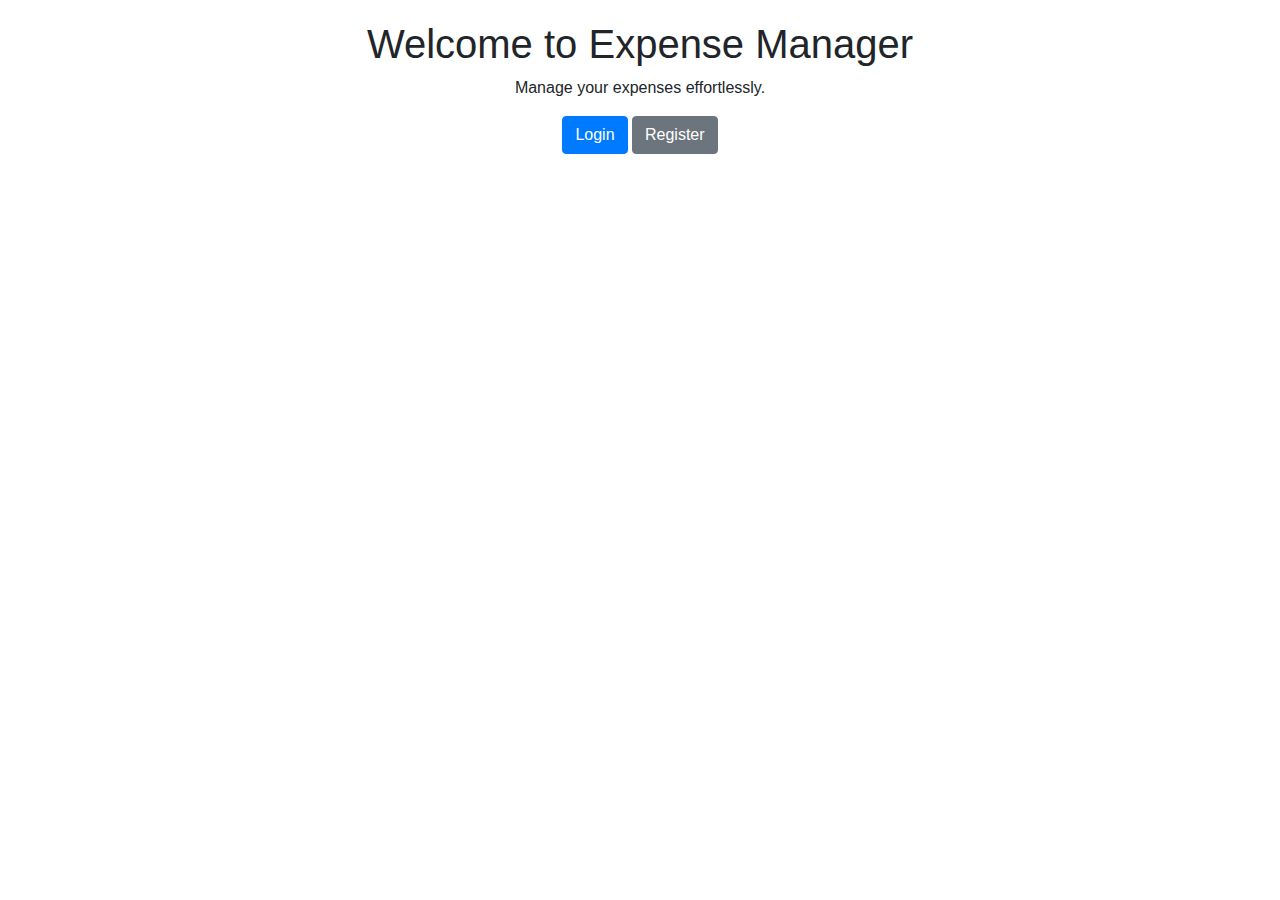
<file: profile.html>
<!DOCTYPE html>
<html lang="en">
  <head>
    <meta charset="UTF-8" />
    <meta name="viewport" content="width=device-width, initial-scale=1.0" />

    <link
      rel="stylesheet"
      href="https://stackpath.bootstrapcdn.com/bootstrap/4.5.2/css/bootstrap.min.css"
    />
    <link
      rel="stylesheet"
      href="https://cdnjs.cloudflare.com/ajax/libs/font-awesome/5.15.1/css/all.min.css"
    />
    <link rel="stylesheet" href="style.css" />
    <script src="script.js"></script>
    <title>Profile - Expense Manager</title>
  </head>

  <body onload="check_perm()">
    <nav class="navbar navbar-expand-lg navbar-light bg-light">
      <a class="navbar-brand" href="#">Expense Manager</a>
      <div id="mySidebar" class="sidebar">
        <a href="javascript:void(0)" class="close-btn" onclick="closeNav()"
          >×</a
        >

        <a class="nav-link" href="dashboard.html">Dashboard</a>
        <a class="nav-link" href="internal_transactions.html"
          >Internal transactions</a
        >
        <a class="nav-link" href="sources.html">Sources</a>
        <a class="nav-link" href="commodities.html">Commodities</a>
        <a class="nav-link" href="balance.html">Balance Details</a>
        <a class="nav-link nav-btn" id="logoutButton">Logout</a>
      </div>
      <button class="open-btn" type="button" onclick="openNav()">
        <span class="navbar-toggler-icon"></span>
      </button>
    </nav>

    <div class="container mt-3">
      <h2>Welcome to Your Profile</h2>
      <h3>Your Information</h3>

      <p id="message"></p>
      <form id="updateProfile">
        <div class="form-group">
          <label for="username">Username</label>
          <input
            type="text"
            class="form-control"
            id="username"
            placeholder="Enter username"
            required
            readonly
          />
        </div>

        <div class="form-group">
          <label for="email">Email</label>
          <input
            type="email"
            class="form-control"
            id="email"
            placeholder="Enter email"
            required
          />
        </div>

        <div class="form-group">
          <label for="firstName">First Name</label>
          <input
            type="text"
            class="form-control"
            id="firstName"
            placeholder="Enter first name"
            required
          />
        </div>

        <div class="form-group">
          <label for="lastName">Last Name</label>
          <input
            type="text"
            class="form-control"
            id="lastName"
            placeholder="Enter last name"
            required
          />
        </div>

        <div class="form-group">
          <label for="gender">Gender</label>
          <select class="form-control" id="gender" required>
            <option value="Male">Male</option>
            <option value="Female">Female</option>
          </select>
        </div>

        <div class="form-group">
          <div class="form-check">
            <input 
              type="checkbox" 
              class="form-check-input" 
              id="sendMonthlyReport" 
            />
            <label class="form-check-label" for="sendMonthlyReport">Send Monthly Report</label>
          </div>
        </div>

        <button type="button" class="btn btn-primary" onclick="updateProfile()">
          Update
        </button>
      </form>

      <form id="changePasswordForm">
        <h3 class="mt-5">Change Password</h3>
        <div class="form-group">
          <label for="password1">Current Password</label>
          <input
            type="password"
            class="form-control"
            id="password1"
            placeholder="Enter Current password"
            required
          />
        </div>

        <div class="form-group">
          <label for="password2">New Password</label>
          <input
            type="password"
            class="form-control"
            id="password2"
            placeholder="Enter New password"
            required
          />
        </div>

        <button
          type="button"
          class="btn btn-primary"
          onclick="updatePassword()"
        >
          Change Password
        </button>
      </form>

      <h3 class="mt-5">Danger Zone</h3>
      <form id="DeleteAccount">
        <div class="form-group">
          <p style="color: red">This action can not be reversed</p>
          <p>
            Please write <i>delete</i> in the given box to delete your account
          </p>
          <label for="password1">Delete Account</label>
          <input
            type="text"
            class="form-control"
            id="deleteAccount"
            placeholder="delete"
            required
          />
        </div>

        <button
          type="button"
          class="btn btn-danger"
          onclick="deleteAccountFunc()"
        >
          Delete Account
        </button>
      </form>
    </div>

    <script src="https://code.jquery.com/jquery-3.5.1.slim.min.js"></script>
    <script src="https://cdn.jsdelivr.net/npm/@popperjs/core@2.10.2/dist/umd/popper.min.js"></script>
    <script src="https://stackpath.bootstrapcdn.com/bootstrap/4.5.2/js/bootstrap.min.js"></script>

    <script>
      document
        .getElementById("logoutButton")
        .addEventListener("click", function () {
          logout();
        });

      async function check_perm() {
        if (!check_user_logged_in()) {
          window.location.href = "index.html";
        } else {
          check_user_logged_in();
          //console.log(localStorage.getItem("userID"));
          await fetch_profile();
        }
      }

      function deleteAccountFunc() {
        const msg = document.getElementById("deleteAccount").value;

        if (msg == "delete") {
          fetch(
            `${get_api_url()}/api/accounts/profile/${userID}`,
            {
              method: "DELETE",
              headers: {
                "Content-Type": "application/json",
                Authorization: `Token ${userToken}`,
              },
            }
          )
            .then((response) => {
              if (response.status == 204) {
                document.getElementById("message").textContent =
                  "Account Deleted Successfully !";
                setTimeout(function () {
                  document.getElementById("message").textContent = "";
                  logout();
                }, 3000);
              } else {
                document.getElementById("message").textContent = "Error";
                setTimeout(function () {
                  document.getElementById("message").textContent = "Error";
                }, 3000);
              }
            })
            .catch((error) => {
              document.getElementById("message").style.color = "red";
              document.getElementById("message").textContent =
                "An error occurred during posting data. " + `${error}`;
              setTimeout(function () {
                document.getElementById("message").textContent = "";
              }, 1500);
            });
        }
      }
    </script>
  </body>
</html>
</file>
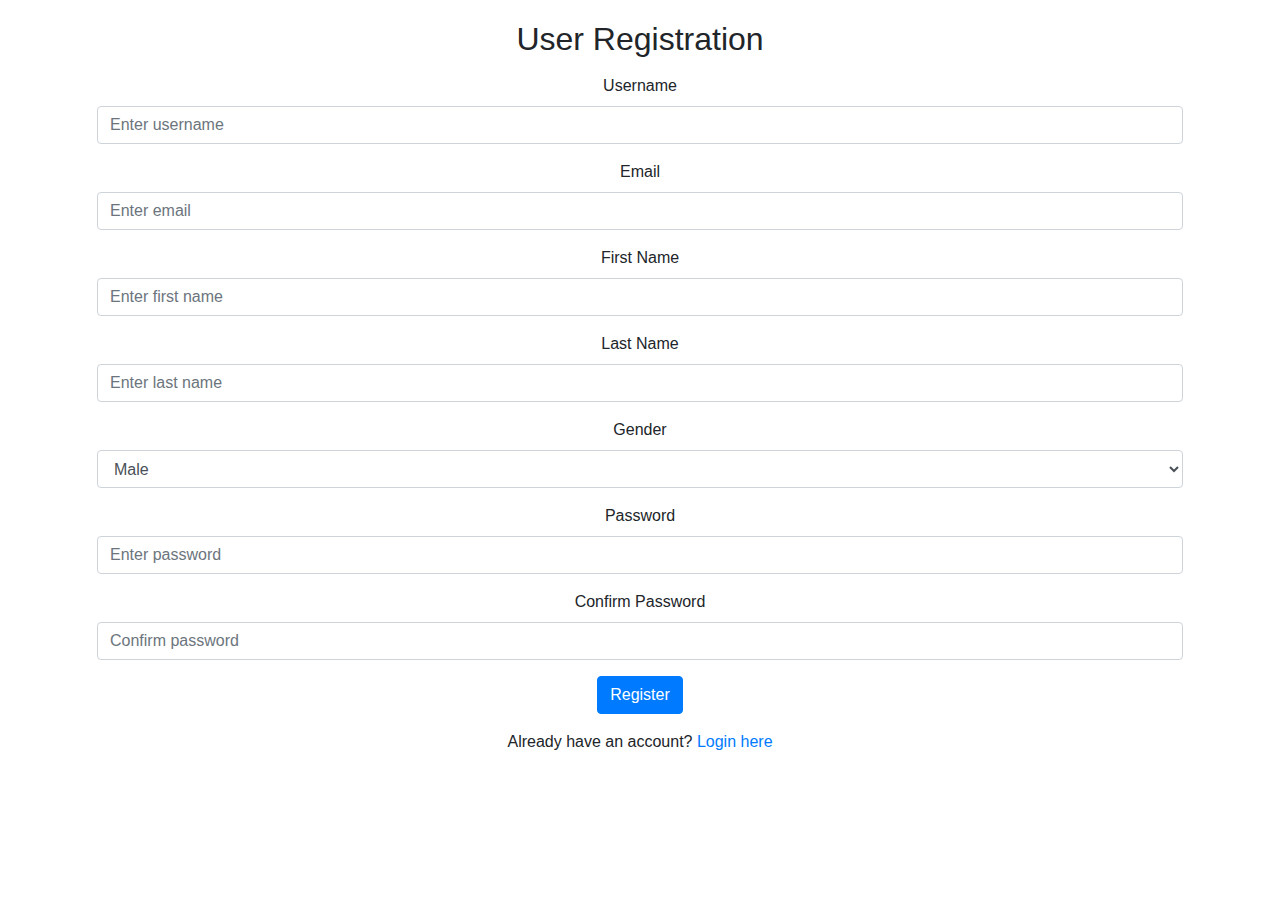
<file: register.html>
<!DOCTYPE html>
<html lang="en">
  <head>
    <meta charset="UTF-8" />
    <meta name="viewport" content="width=device-width, initial-scale=1.0" />
    <link
      rel="stylesheet"
      href="https://stackpath.bootstrapcdn.com/bootstrap/4.5.2/css/bootstrap.min.css"
    />
    <link rel="stylesheet" href="style.css" />
    <script src="script.js"></script>
    <title>User Registration</title>
  </head>

  <body onload="check_perm()">
    <div class="container">
      <h2>User Registration</h2>
      <p id="message"></p>
      <form>
        <div class="form-group">
          <label for="username">Username</label>
          <input
            type="text"
            class="form-control"
            id="username"
            placeholder="Enter username"
            required
          />
        </div>

        <div class="form-group">
          <label for="email">Email</label>
          <input
            type="email"
            class="form-control"
            id="email"
            placeholder="Enter email"
            required
          />
        </div>

        <div class="form-group">
          <label for="firstName">First Name</label>
          <input
            type="text"
            class="form-control"
            id="firstName"
            placeholder="Enter first name"
            required
          />
        </div>

        <div class="form-group">
          <label for="lastName">Last Name</label>
          <input
            type="text"
            class="form-control"
            id="lastName"
            placeholder="Enter last name"
            required
          />
        </div>

        <div class="form-group">
          <label for="gender">Gender</label>
          <select class="form-control" id="gender" required>
            <option value="Male">Male</option>
            <option value="Female">Female</option>
          </select>
        </div>

        <div class="form-group">
          <label for="password1">Password</label>
          <input
            type="password"
            class="form-control"
            id="password1"
            placeholder="Enter password"
            required
          />
        </div>

        <div class="form-group">
          <label for="password2">Confirm Password</label>
          <input
            type="password"
            class="form-control"
            id="password2"
            placeholder="Confirm password"
            required
          />
        </div>
      </form>
      <button type="button" class="btn btn-primary" onclick="attemptRegister()">
        Register
      </button>

      <p class="mt-3">
        Already have an account? <a href="login.html">Login here</a>
      </p>
    </div>

    <script src="https://code.jquery.com/jquery-3.5.1.slim.min.js"></script>
    <script src="https://cdn.jsdelivr.net/npm/@popperjs/core@2.10.2/dist/umd/popper.min.js"></script>
    <script src="https://stackpath.bootstrapcdn.com/bootstrap/4.5.2/js/bootstrap.min.js"></script>
    <script>
      function check_perm() {
        if (check_user_logged_in()) {
          window.location.href = "dashboard.html";
        }
      }

      function attemptRegister() {
        const username = document.getElementById("username").value;
        const password1 = document.getElementById("password1").value;
        const password2 = document.getElementById("password2").value;
        const email = document.getElementById("email").value;
        const firstName = document.getElementById("firstName").value;
        const lastName = document.getElementById("lastName").value;
        const gender = document.getElementById("gender").value;

        if (password1 != password2) {
          document.getElementById("message").style.color = "red";
          document.getElementById("message").textContent =
            "Password do not match!";
          setTimeout(function () {
            document.getElementById("message").textContent = "";
          }, 3000);
        } else {
          fetch(`${get_api_url()}/api/accounts/`, {
            method: "Post",
            headers: {
              "Content-Type": "application/json",
            },
            body: JSON.stringify({
              email: email,
              username: username,
              password: password1,
              fname: firstName,
              lname: lastName,
              gender: gender,
              is_active: true,
            }),
          })
            .then((response) => response.json())
            .then((data) => {
              if (data.id) {
                document.getElementById("message").textContent =
                  "account created! please login";
                document.getElementById("message").style.color = "green";
                window.location.href = "login.html";
              } else if (data.username) {
                document.getElementById("message").textContent = data.username;
                document.getElementById("message").style.color = "red";
              }
              setTimeout(function () {
                document.getElementById("message").textContent = "";
              }, 3000);
            })
            .catch((error) => {
              console.error("Error:", error);
              document.getElementById("message").textContent =
                "An error occurred during login.";
              document.getElementById("message").style.color = "red";
              setTimeout(function () {
                document.getElementById("message").textContent = "";
              }, 3000);
            });
        }
      }
    </script>
  </body>
</html>
</file>
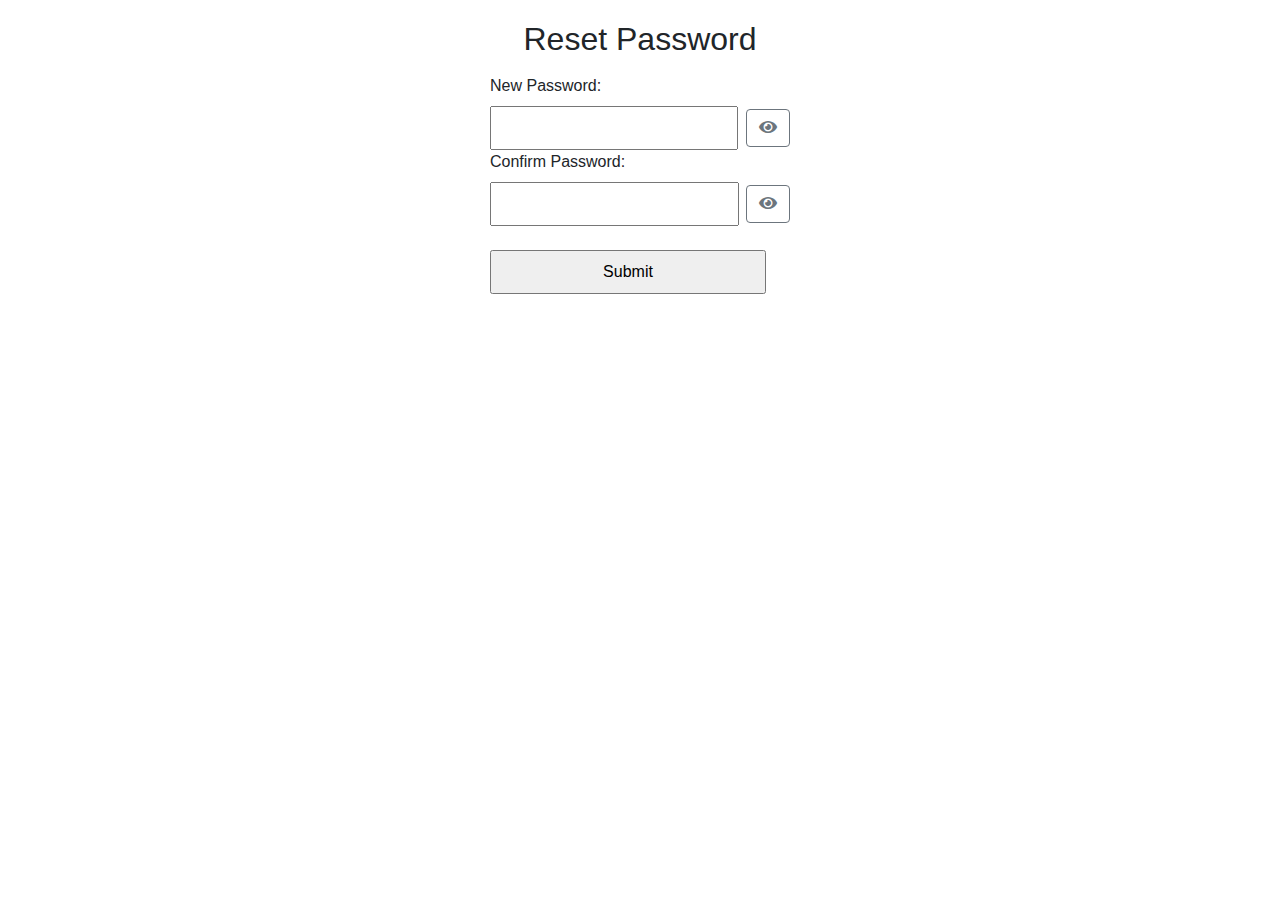
<file: reset_password.html>
<!DOCTYPE html>
<html lang="en">
  <head>
    <meta charset="UTF-8" />
    <meta name="viewport" content="width=device-width, initial-scale=1.0" />
    <link
      rel="stylesheet"
      href="https://stackpath.bootstrapcdn.com/bootstrap/4.5.2/css/bootstrap.min.css"
    />
    <link
      rel="stylesheet"
      href="https://cdnjs.cloudflare.com/ajax/libs/font-awesome/5.15.1/css/all.min.css"
    />
    <link rel="stylesheet" href="style.css" />
    <script src="script.js"></script>
    <title>Reset Password</title>
    <style>
      body {
        font-family: Arial, sans-serif;
      }

      form {
        max-width: 300px;
        margin: 0 auto;
      }

      label {
        display: block;
        margin-bottom: 8px;
      }

      input {
        width: calc(100% - 24px);
        padding: 8px;
        display: inline;
        margin-right: 8px;
      }

      .password-container {
        display: flex;
        align-items: center;
      }

      .eye-icon {
        cursor: pointer;
      }
    </style>
  </head>

  <body>
    <center>
      <h2>Reset Password</h2>
    </center>
    <p id="message" class="mt-3"></p>
    <form id="resetPasswordForm">
      <label for="newPassword">New Password:</label>

      <div class="password-container">
        <input type="password" id="newPassword" name="newPassword" required />
        <button
          class="btn btn-outline-secondary"
          type="button"
          onclick="togglePasswordVisibility('newPassword','eyeIcon1')"
        >
          <i id="eyeIcon1" class="fa fa-eye"></i>
        </button>
      </div>

      <label for="confirmPassword">Confirm Password:</label>
      <div class="password-container">
        <input
          type="password"
          id="confirmPassword"
          name="confirmPassword"
          required
        />
        <div class="input-group-append">
          <button
            class="btn btn-outline-secondary"
            type="button"
            onclick="togglePasswordVisibility('confirmPassword','eyeIcon2')"
          >
            <i id="eyeIcon2" class="fa fa-eye"></i>
          </button>
        </div>
      </div>

      <br />
      <input type="submit" value="Submit" />
    </form>

    <script>
      function togglePasswordVisibility(inputId, eyeId) {
        var input = document.getElementById(inputId);
        const eyeIcon = document.getElementById(eyeId);

        if (input.type === "password") {
          input.type = "text";
          eyeIcon.classList.remove("fa-eye");
          eyeIcon.classList.add("fa-eye-slash");
        } else {
          input.type = "password";
          eyeIcon.classList.remove("fa-eye-slash");
          eyeIcon.classList.add("fa-eye");
        }
      }

      document
        .getElementById("resetPasswordForm")
        .addEventListener("submit", function (event) {
          event.preventDefault();

          // Get the passwords
          var pass1 = document.getElementById("newPassword").value;
          var pass2 = document.getElementById("confirmPassword").value;

          if (pass1 != pass2) {
            alert("passwords do not match");
            return;
          }

          const urlParams = new URLSearchParams(window.location.search);

          var token = urlParams.get("id");

          fetch(
            `${get_api_url()}/api/accounts/forgot-password/${token}`,
            {
              method: "PATCH",
              headers: {
                "Content-Type": "application/json",
              },
              body: JSON.stringify({ new_password: pass1 }),
            }
          )
            .then((response) => {
              status = response.status;
              return response.json();
            })
            .then((data) => {
              console.log(data);
              console.log(status);
              if (status == 200) {
                document.getElementById("message").style.color = "green";
                document.getElementById("message").textContent =
                  "Success!! " + data.message;
              } else {
                document.getElementById("message").style.color = "red";
                document.getElementById("message").textContent =
                  "Error! " + data.error;
              }
              setTimeout(function () {
                document.getElementById("message").textContent = "";
                document.getElementById("newPassword").value = "";
                document.getElementById("confirmPassword").value = "";
              }, 1500);
            })
            .catch((error) => {
              console.error("Error:", error);
            });
        });
    </script>
  </body>
</html>
</file>
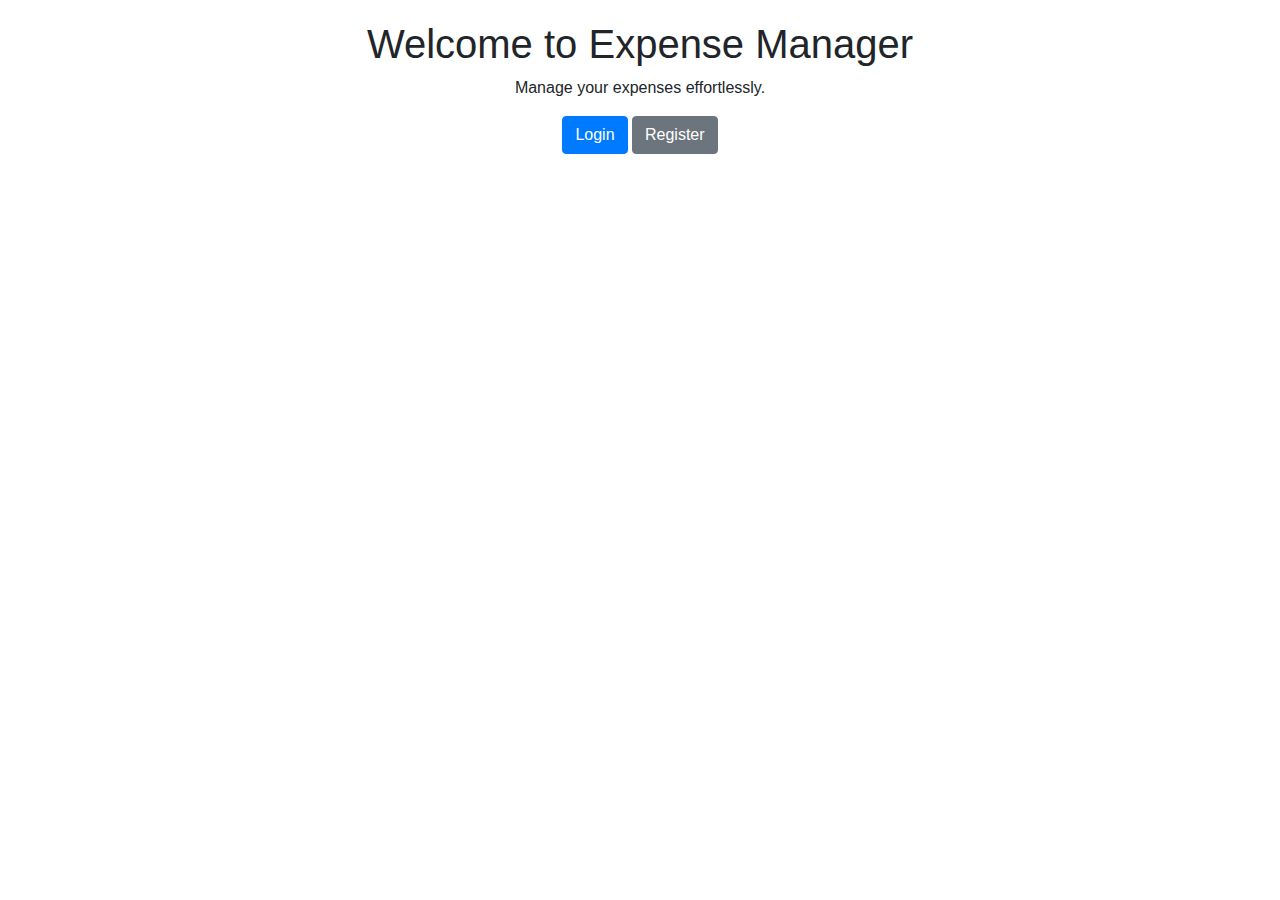
<file: sources.html>
<!DOCTYPE html>
<html lang="en">

<head>
    <meta charset="UTF-8">
    <meta name="viewport" content="width=device-width, initial-scale=1.0">
    <link rel="stylesheet" href="https://stackpath.bootstrapcdn.com/bootstrap/4.5.2/css/bootstrap.min.css">
    <link rel="stylesheet" href="https://cdnjs.cloudflare.com/ajax/libs/font-awesome/5.15.1/css/all.min.css">
    <link rel="stylesheet" href="style.css">
    <script src="script.js"></script>
    <title>Sources</title>
</head>

<body onload="check_perm()">
    <nav class="navbar navbar-expand-lg navbar-light bg-light">
        <a class="navbar-brand" href="dashboard.html">Expense Manager</a>
        <div id="mySidebar" class="sidebar">
            <a href="javascript:void(0)" class="close-btn" onclick="closeNav()">×</a>
            <a class="nav-link " href="#" onclick="openModal(modalContentId='addSourceModalContent')">Add
                Source</a>
            <a class="nav-link " href="dashboard.html">Dashboard</a>
            <a class="nav-link " href="internal_transactions.html">Internal transactions</a>
            <a class="nav-link " href="commodities.html">Commodities</a>
            <a class="nav-link " href="balance.html">Balance Details</a>
            <a class="nav-link " href="profile.html">Profile</a>
            <a class="nav-link nav-btn" id="logoutButton">Logout</a>

        </div>
        <button class="open-btn" type="button" onclick="openNav()">
            <span class="navbar-toggler-icon"></span>
        </button>
    </nav>

    <div class="container mt-3">
        <h2>Welcome to Your Sources</h2>
        <h3 id="message">Your Sources</h2>

            <table id="SourcesTable">
                <thead>
                    <tr>
                        <th>Source</th>
                        <th>Edit</th>
                        <th>Delete</th>
                    </tr>
                </thead>
                <tbody>
                    <!-- Table rows will be added dynamically using JavaScript -->
                </tbody>
            </table>
    </div>

    <div class="modal" tabindex="-1" id="Modal">
        <div class="modal-dialog">
            <div class="modal-content">
                <div class="modal-header">
                    <h5 class="modal-title">Data</h5>
                    <button type="button" onclick="closeModal()" class="close" data-dismiss="modal" aria-label="Close">
                        <span aria-hidden="true">&times;</span>
                    </button>
                </div>
                <div class="modal-body">
                    <div id="modal-message"></div>
                    <div id="addSourceModalContent"></div>
                    <div id="editSourceModalContent"></div>
                    <div id="deleteSourceModalContent"></div>
                </div>
                <div class="modal-footer">
                    <button type="button" class="btn btn-secondary" data-dismiss="modal"
                        onclick="closeModal()">Close</button>
                    <button type="button" class="btn btn-primary" id="modal-save-btn">Save changes</button>
                </div>
            </div>
        </div>
    </div>

    <script src="https://code.jquery.com/jquery-3.5.1.slim.min.js"></script>
    <script src="https://cdn.jsdelivr.net/npm/@popperjs/core@2.10.2/dist/umd/popper.min.js"></script>
    <script src="https://stackpath.bootstrapcdn.com/bootstrap/4.5.2/js/bootstrap.min.js"></script>

    <script>
        document.getElementById("logoutButton").addEventListener("click", function () {
            logout();
        });

        async function check_perm() {
            if (!check_user_logged_in()) {
                window.location.href = 'index.html';
            }
            else {
                check_user_logged_in();
                await load_sources();
            }
        }

        
    </script>
</body>

</html>
</file>
<file: style.css>
body {
  padding: 20px;
  min-width: fit-content;
  width: 100%;
}

.container {
  max-width: 90%;
  margin: auto;
  text-align: center;
}

.navbar {
  margin-bottom: 20px;
  width: 100%;
}

.mt-3 {
  margin-top: 3rem;
}

table {
  width: 100%;
  border-collapse: collapse;
  margin-top: 20px;
  table-layout: auto;
}

th,
td {
  border: 1px solid #dddddd;
  text-align: center;
  padding: 8px;
}

th {
  background-color: #f2f2f2;
}

tr:hover {
  background-color: #f5f5f5;
}

.icon-link {
  margin-right: 5px;
  color: #007bff;
  cursor: pointer;
}

/* Style for edit icon */
.edit-icon {
  color: green;
}

/* Style for delete icon */
.delete-icon {
  color: red;
}



.nav-btn {
  color: #dc3545 !important;
  cursor: pointer;
}

.nav-btn:hover {
  color: #9b0b1b !important;
}


.pagination {
  display: flex;
  justify-content: space-between;
  list-style: none;
  padding: 0;
}

.pagination li {
  margin: 0;
  padding: 0;
}

.pagination button {
  display: inline-block;
  padding: 10px;
  background-color: #f2f2f2;
  text-decoration: none;
  color: #333;
  border-radius: 4px;
  transition: background-color 0.3s;
}

.pagination button:disabled{
  color: #727070;
}


.sidebar {
  height: 100%;
  width: 0px ;
  position: fixed;
  z-index: 1;
  top: 0;
  right: 0;
  background-color: #111;
  overflow: hidden;
  transition: 0.5s;
  padding-top: 60px;
}

.sidebar a {
  padding: 8px 8px 8px 32px;
  text-decoration: none;
  font-size: xxx-large;
  color: #818181;
  display: block;
  transition: 0.3s;
}

.sidebar a:hover {
  color: #f1f1f1;
}

.sidebar .close-btn {
  position: absolute;
  top: 0;
  right: 25px;
  font-size: 36px;
  margin-left: 50px;
}

.open-btn {
  font-size: 30px;
  cursor: pointer;
  position: fixed;
  top: 20px;
  right: 15px;
}

.page-content {
  margin-left: 0;
  transition: margin-left 0.5s;
}

.delete-account {
  color: red;
  cursor: pointer;
}
</file>
